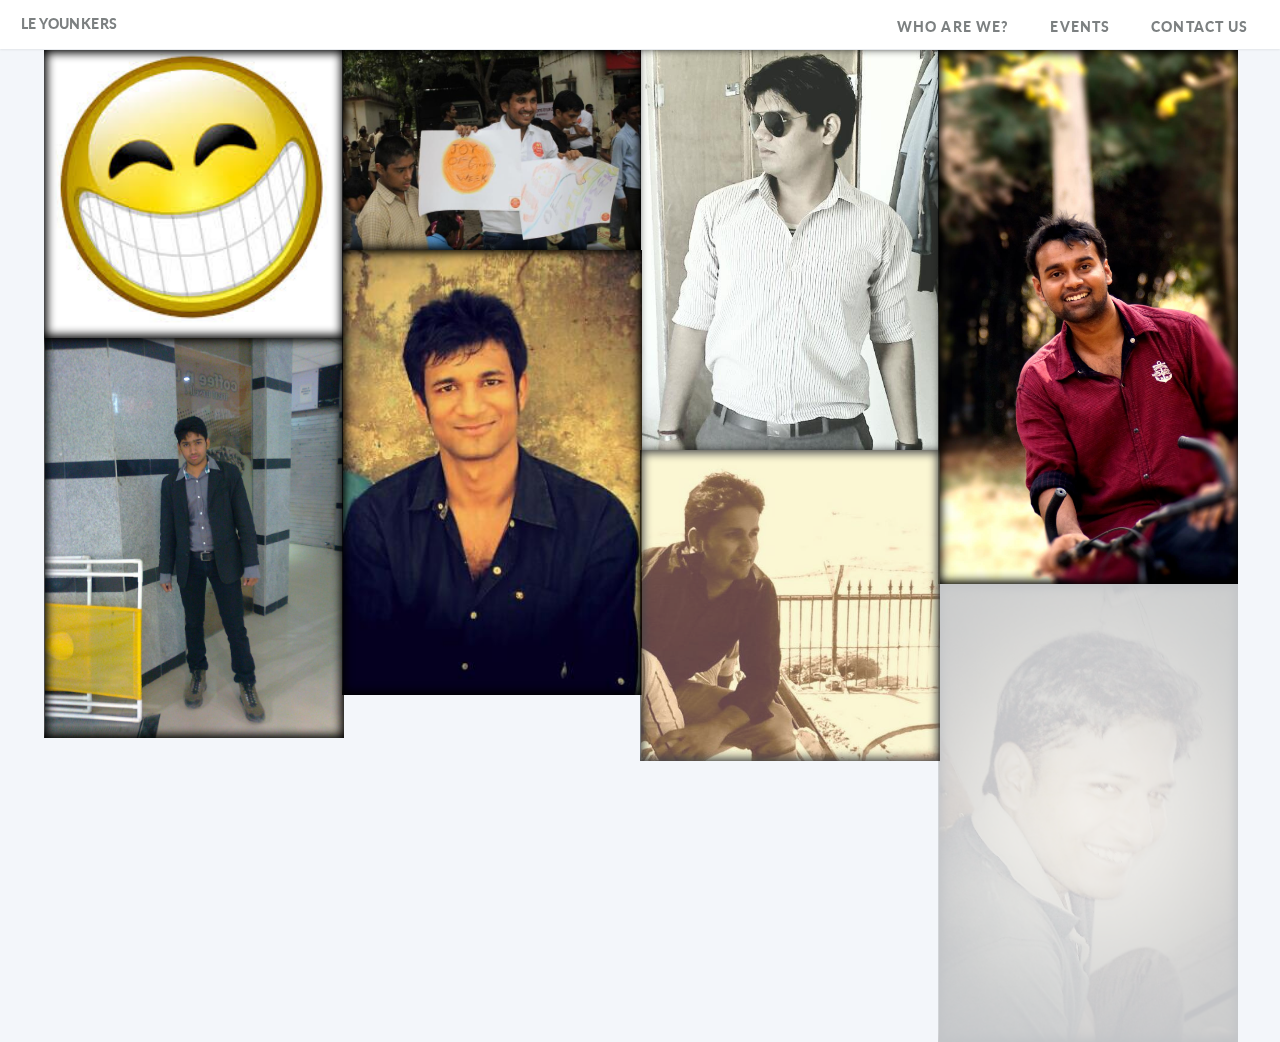
<file: about.html>
<!DOCTYPE html>
<html>
    <head>
        <meta http-equiv="content-type" content="text/html; charset=utf-8" />
        <meta name="description" content="">
        <meta name="keywords" content="Le younkers" />
        <meta name="viewport" content="width=device-width, user-scalable=no, initial-scale=1.0">
        <title>Who are we?</title>

        <link href='http://fonts.googleapis.com/css?family=Scada:400,400italic,700,700italic&subset=latin,cyrillic' rel='stylesheet' type='text/css'>
        <link rel="stylesheet" href="css/jquery.galereya.css">
        <link rel="stylesheet" href="css/basic.css">
        <!--[if lt IE 9]>
        <link rel="stylesheet" href="css/jquery.galereya.ie.css">
        <![endif]-->
        <style>
            .galereya-top {
                position: fixed;
                background: #f6f6f6;
                background: rgba(246, 246, 246, 0.7);
            }
        </style>
		
		<!--[if lte IE 8]><script src="css/ie/html5shiv.js"></script><![endif]-->
		<script src="js/jquery.min.js"></script>
		<script src="js/jquery.dropotron.min.js"></script>
		<script src="js/jquery.scrolly.min.js"></script>
		<script src="js/jquery.scrollgress.min.js"></script>
		<script src="js/skel.min.js"></script>
		<script src="js/skel-layers.min.js"></script>
		<script src="js/init.js"></script>
		<noscript>
			<link rel="stylesheet" href="css/skel.css" />
			<link rel="stylesheet" href="css/style.css" />
			<link rel="stylesheet" href="css/style-wide.css" />
			<link rel="stylesheet" href="css/style-noscript.css" />
		</noscript>
		<!--[if lte IE 8]><link rel="stylesheet" href="css/ie/v8.css" /><![endif]-->
		<!--[if lte IE 9]><link rel="stylesheet" href="css/ie/v9.css" /><![endif]-->
    </head>
    <body class="contact">
    	<header id="header" class="skel-layers-fixed">
				<h1 id="logo"><a href="index.html">Le Younkers</a></h1>
				<nav id="nav">
					<ul>
						<li class="current"><a href="about.html">Who are we?</a></li>
						<li class="current"><a href="index.html#swag">Events</a></li>
						<li class="current"><a href="index.html#cta">Contact us</a></li>
					</ul>
				</nav>
			</header>
		<div>
        	<div id="gallery">
	        	<img src="images/pic19.jpg" alt="Janak aka Asheesh "  data-fullsrc="images/pic19.jpg"/>
	        	<img src="images/pic11.jpg" alt="Munna aka Ankit"  data-fullsrc="images/pic11.jpg"/>
	        	<img src="images/pic4.jpg" alt="CC aka Ankit"  data-fullsrc="images/pic4.jpg"/>
	        	<img src="images/pic14.jpg" alt="Baba aka Ishan"  data-fullsrc="images/pic14.jpg"/>
	        	<img src="images/pic6.jpg" alt="Bunty aka Rishabh"  data-fullsrc="images/pic6.jpg"/>
	        	<img src="images/pic7.jpg" alt="Gops aka Gaurav  "  data-fullsrc="images/pic7.jpg"/>
	        	<img src="images/pic8.jpg" alt="Sunar aka Ashish "  data-fullsrc="images/pic8.jpg"/>
	        	<img src="images/pic9.jpg" alt="Kaalaya aka Shubham "  data-fullsrc="images/pic9.jpg"/>
	        	<img src="images/pic12.jpg" alt="Govind"  data-fullsrc="images/pic12.jpg"/>
	        	<img src="images/pic5.jpg" alt="Vishal"  data-fullsrc="images/pic5.jpg"/>
	        	<img src="images/pic13.jpg" alt="Pikachu aka Rajesh"  data-fullsrc="images/pic13.jpg"/>
	        	<img src="images/pic15.jpg" alt="Goliya aka Parth"  data-fullsrc="images/pic15.jpg"/>
	        	<img src="images/pic16.jpg" alt="Aakash"  data-fullsrc="images/pic16.jpg"/>
	        	<img src="images/pic17.jpg" alt="Kunal aka Dipoo"  data-fullsrc="images/pic17.jpg"/>
	        	<img src="images/pic18.jpg" alt="Tonu"  data-fullsrc="images/pic18.jpg"/>
	        	<img src="images/pic20.jpg" alt="Montiya aka Vishwas"  data-fullsrc="images/pic20.jpg"/>
	        	<img src="images/pic21.jpg" alt="Pratik"  data-fullsrc="images/pic21.jpg"/>
	        	<img src="images/pic22.jpg" alt="Mohit"  data-fullsrc="images/pic22.jpg"/>
	        	<img src="images/pic23.jpg" alt="Samridh"  data-fullsrc="images/pic23.jpg"/>
       		</div>
        
        </div>
		<script src="js/jquery.min.js"></script>
        <script src="js/jquery.galereya.min.js"></script>
        <script>
            $(function() {
                $('#gallery').galereya({
                	 disableSliderOnClick: false,
                });
            });
        </script>
    </body>
</html>
</file>
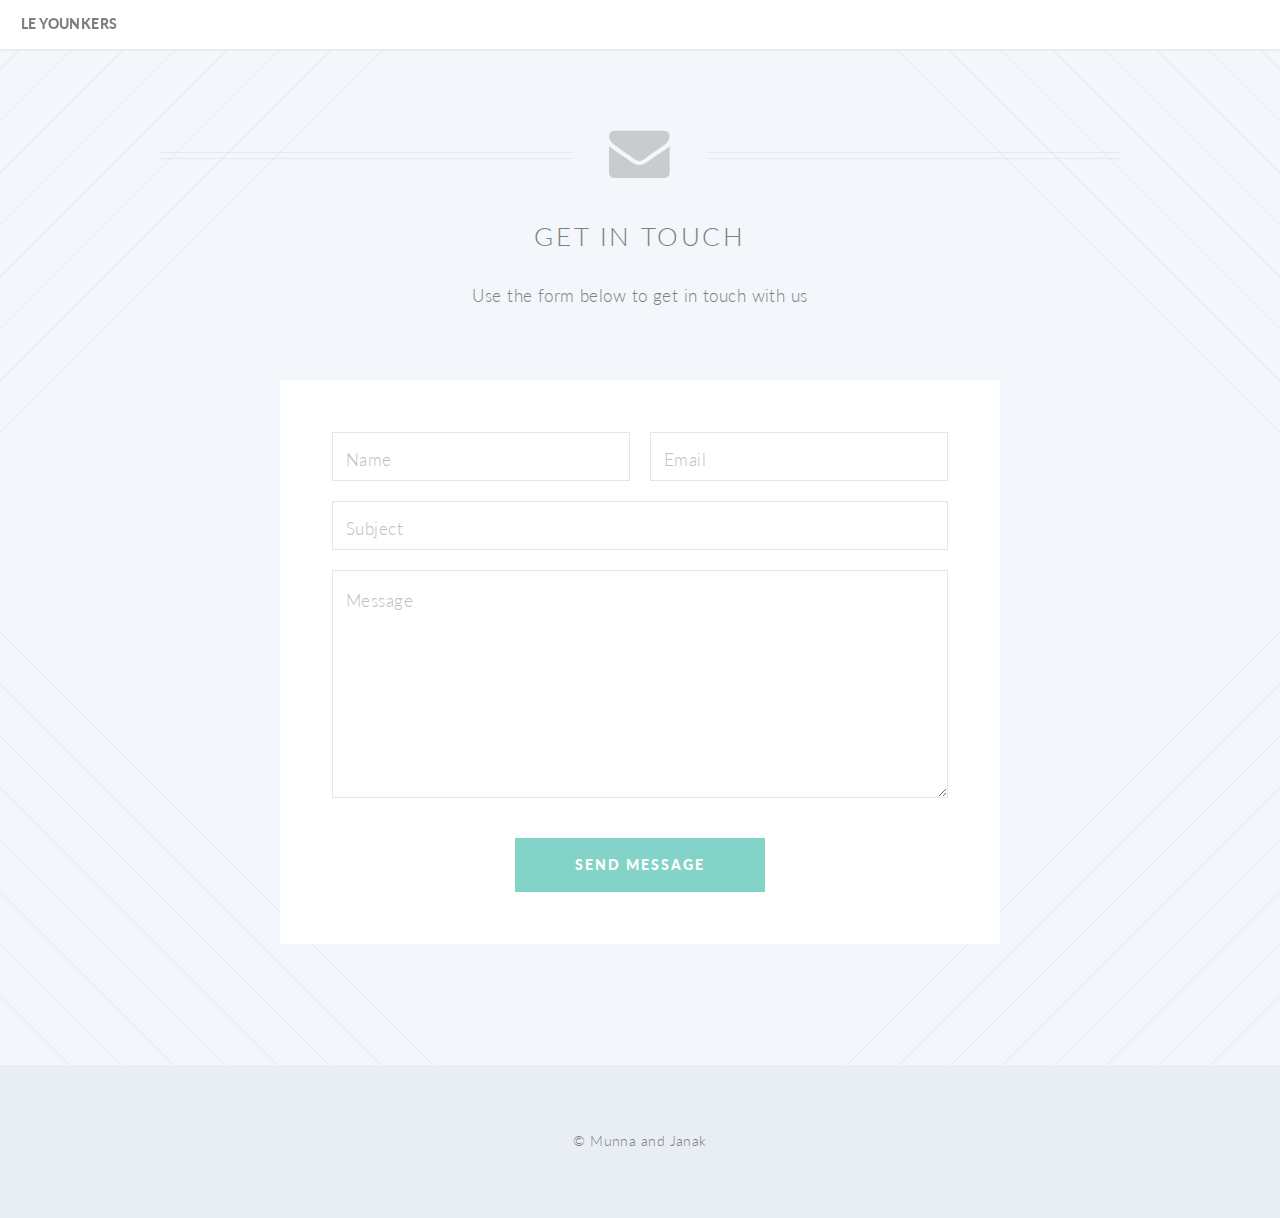
<file: contact.html>
<!DOCTYPE HTML>
<html>
	<head>
		<title>Contact</title>
		<meta http-equiv="content-type" content="text/html; charset=utf-8" />
		<meta name="description" content="" />
		<meta name="keywords" content="" />
		<!--[if lte IE 8]><script src="css/ie/html5shiv.js"></script><![endif]-->
		<script src="js/jquery.min.js"></script>
		<script src="js/jquery.dropotron.min.js"></script>
		<script src="js/jquery.scrolly.min.js"></script>
		<script src="js/jquery.scrollgress.min.js"></script>
		<script src="js/skel.min.js"></script>
		<script src="js/skel-layers.min.js"></script>
		<script src="js/init.js"></script>
		<noscript>
			<link rel="stylesheet" href="css/skel.css" />
			<link rel="stylesheet" href="css/style.css" />
			<link rel="stylesheet" href="css/style-wide.css" />
			<link rel="stylesheet" href="css/style-noscript.css" />
		</noscript>
		<!--[if lte IE 8]><link rel="stylesheet" href="css/ie/v8.css" /><![endif]-->
		<!--[if lte IE 9]><link rel="stylesheet" href="css/ie/v9.css" /><![endif]-->
	</head>
	<body class="contact">
	
		<!-- Header -->
			<header id="header" class="skel-layers-fixed">
				<h1 id="logo"><a href="index.html">Le Younkers</a></h1>
			</header>
		
		<!-- Main -->
			<article id="main">

				<header class="special container">
					<span class="icon fa-envelope"></span>
					<h2>Get In Touch</h2>
					<p>Use the form below to get in touch with us</p>
				</header>
					
				<!-- One -->
					<section class="wrapper style4 special container 75%">
					
						<!-- Content -->
							<div class="content">
								<form action="https://getsimpleform.com/messages?form_api_token=ad4c062081a7938e04316c2e09585263" method="post">
									<!-- the redirect_to is optional, the form will redirect to the referrer on submission -->
  									<input type='hidden' name='redirect_to' value='http://leyounkers.com/' />

									<div class="row 50%">
										<div class="6u 12u(3)">
											<input type="text" name="name" placeholder="Name" />
										</div>
										<div class="6u 12u(3)">
											<input type="text" name="email" placeholder="Email" />
										</div>
									</div>
									<div class="row 50%">
										<div class="12u">
											<input type="text" name="subject" placeholder="Subject" />
										</div>
									</div>
									<div class="row 50%">
										<div class="12u">
											<textarea name="message" placeholder="Message" rows="7"></textarea>
										</div>
									</div>
									<div class="row">
										<div class="12u">
											<ul class="buttons">
												<li><input type="submit" class="special" value="Send Message" /></li>
											</ul>
										</div>
									</div>
								</form>
							</div>
							
					</section>
				
			</article>

		<!-- Footer -->
			<footer id="footer">
				<ul class="copyright">
					<li>&copy; Munna and Janak</li>
				</ul>
			
			</footer>

	</body>
</html>
</file>
<file: css/basic.css>
body {
    font-family: 'Scada', sans-serif;
    font-size: 0.625em;

    background: #f6f6f6;
    color: #212121;
}
</file>
<file: css/style-wide.css>
/*
	Twenty by HTML5 UP
	html5up.net | @n33co
	Free for personal and commercial use under the CCA 3.0 license (html5up.net/license)
*/

/* Basic */

	body, input, select, textarea {
		font-size: 14pt;
	}

/* Section/Article */

	header.special {
		padding-top: 5.5em;
		margin-bottom: 4em;
	}
</file>
<file: css/style-noscript.css>
/*
	Twenty by HTML5 UP
	html5up.net | @n33co
	Free for personal and commercial use under the CCA 3.0 license (html5up.net/license)
*/

/* Banner */

	#banner .inner {
		opacity: 1.0;
	}
</file>
<file: css/ie/v8.css>
/*
	Twenty by HTML5 UP
	html5up.net | @n33co
	Free for personal and commercial use under the CCA 3.0 license (html5up.net/license)
*/

/* Section/Article */

	section > .last-child,
	article > .last-child {
		margin-bottom: 0;
	}

	section.last-child,
	article.last-child {
		margin-bottom: 0;
	}

/* Banner */

	#banner {
		background-image: url("../../images/banner.jpg");
		background-repeat: no-repeat;
		background-size: cover;
		background-position: auto;
		-ms-behavior: url("css/ie/backgroundsize.min.htc");
	}

		#banner .inner {
			background: #341b2b;
		}

/* CTA  */

	#cta {
		background-image: url("../../images/banner.jpg");
		background-repeat: no-repeat;
		background-size: cover;
		background-position: auto;
		-ms-behavior: url("css/ie/backgroundsize.min.htc");
	}
</file>
<file: css/ie/v9.css>
/*
	Twenty by HTML5 UP
	html5up.net | @n33co
	Free for personal and commercial use under the CCA 3.0 license (html5up.net/license)
*/

/* Banner */

	#banner .inner {
		opacity: 1.0;
	}
</file>
<file: css/skel.css>
/* Resets (http://meyerweb.com/eric/tools/css/reset/ | v2.0 | 20110126 | License: none (public domain)) */

	html,body,div,span,applet,object,iframe,h1,h2,h3,h4,h5,h6,p,blockquote,pre,a,abbr,acronym,address,big,cite,code,del,dfn,em,img,ins,kbd,q,s,samp,small,strike,strong,sub,sup,tt,var,b,u,i,center,dl,dt,dd,ol,ul,li,fieldset,form,label,legend,table,caption,tbody,tfoot,thead,tr,th,td,article,aside,canvas,details,embed,figure,figcaption,footer,header,hgroup,menu,nav,output,ruby,section,summary,time,mark,audio,video{margin:0;padding:0;border:0;font-size:100%;font:inherit;vertical-align:baseline;}article,aside,details,figcaption,figure,footer,header,hgroup,menu,nav,section{display:block;}body{line-height:1;}ol,ul{list-style:none;}blockquote,q{quotes:none;}blockquote:before,blockquote:after,q:before,q:after{content:'';content:none;}table{border-collapse:collapse;border-spacing:0;}body{-webkit-text-size-adjust:none}

/* Box Model */

	*, *:before, *:after {
		-moz-box-sizing: border-box;
		-webkit-box-sizing: border-box;
		box-sizing: border-box;
	}

/* Container */

	.container {
		margin-left: auto;
		margin-right: auto;
		
		/* width: (containers) */
		width: 1200px;
	}

	/* Modifiers */

		/* 125% */
			.container.\31 25\25 {
				width: 100%;
				
				/* max-width: (containers * 1.25) */
				max-width: 1500px;

				/* min-width: (containers) */
				min-width: 1200px;
			}

		/* 75% */
			.container.\37 5\25 {
				
				/* width: (containers * 0.75) */
				width: 900px;

			}

		/* 50% */
			.container.\35 0\25 {
				
				/* width: (containers * 0.50) */
				width: 600px;

			}

		/* 25% */
			.container.\32 5\25 {
				
				/* width: (containers * 0.25) */
				width: 300px;

			}

/* Grid */

	.row {
		border-bottom: solid 1px transparent;
	}

	.row > * {
		float: left;
	}
	
	.row:after, .row:before {
		content: '';
		display: block;
		clear: both;
		height: 0;
	}
	
	.row.uniform > * > :first-child {
		margin-top: 0;
	}
	
	.row.uniform > * > :last-child {
		margin-bottom: 0;
	}

	/* Gutters */

		/* Normal */
		
			.row > * {
				/* padding: (gutters.horizontal) 0 0 (gutters.vertical) */
				padding: 40px 0 0 40px;
			}

			.row {
				/* margin: -(gutters.horizontal) 0 -1px -(gutters.vertical) */
				margin: -40px 0 -1px -40px;
			}
			
			.row.uniform > * {
				/* padding: (gutters.vertical) 0 0 (gutters.vertical) */
				padding: 40px 0 0 40px;
			}

			.row.uniform {
				/* margin: -(gutters.vertical) 0 -1px -(gutters.vertical) */
				margin: -40px 0 -1px -40px;
			}
			
		/* 200% */
		
			.row.\32 00\25 > * {
				/* padding: (gutters.horizontal) 0 0 (gutters.vertical) */
				padding: 80px 0 0 80px;
			}

			.row.\32 00\25 {
				/* margin: -(gutters.horizontal) 0 -1px -(gutters.vertical) */
				margin: -80px 0 -1px -80px;
			}

			.row.uniform.\32 00\25 > * {
				/* padding: (gutters.vertical) 0 0 (gutters.vertical) */
				padding: 80px 0 0 80px;
			}

			.row.uniform.\32 00\25 {
				/* margin: -(gutters.vertical) 0 -1px -(gutters.vertical) */
				margin: -80px 0 -1px -80px;
			}

		/* 150% */
		
			.row.\31 50\25 > * {
				/* padding: (gutters.horizontal) 0 0 (gutters.vertical) */
				padding: 60px 0 0 60px;
			}

			.row.\31 50\25 {
				/* margin: -(gutters.horizontal) 0 -1px -(gutters.vertical) */
				margin: -60px 0 -1px -60px;
			}

			.row.uniform.\31 50\25 > * {
				/* padding: (gutters.vertical) 0 0 (gutters.vertical) */
				padding: 60px 0 0 60px;
			}

			.row.uniform.\31 50\25 {
				/* margin: -(gutters.vertical) 0 -1px -(gutters.vertical) */
				margin: -60px 0 -1px -60px;
			}

		/* 50% */
		
			.row.\35 0\25 > * {
				/* padding: (gutters.horizontal) 0 0 (gutters.vertical) */
				padding: 20px 0 0 20px;
			}

			.row.\35 0\25 {
				/* margin: -(gutters.horizontal) 0 -1px -(gutters.vertical) */
				margin: -20px 0 -1px -20px;
			}

			.row.uniform.\35 0\25 > * {
				/* padding: (gutters.vertical) 0 0 (gutters.vertical) */
				padding: 20px 0 0 20px;
			}

			.row.uniform.\35 0\25 {
				/* margin: -(gutters.vertical) 0 -1px -(gutters.vertical) */
				margin: -20px 0 -1px -20px;
			}

		/* 25% */
		
			.row.\32 5\25 > * {
				/* padding: (gutters.horizontal) 0 0 (gutters.vertical) */
				padding: 10px 0 0 10px;
			}

			.row.\32 5\25 {
				/* margin: -(gutters.horizontal) 0 -1px -(gutters.vertical) */
				margin: -10px 0 -1px -10px;
			}

			.row.uniform.\32 5\25 > * {
				/* padding: (gutters.vertical) 0 0 (gutters.vertical) */
				padding: 10px 0 0 10px;
			}

			.row.uniform.\32 5\25 {
				/* margin: -(gutters.vertical) 0 -1px -(gutters.vertical) */
				margin: -10px 0 -1px -10px;
			}

		/* 0% */
		
			.row.\30 \25 > * {
				padding: 0;
			}

			.row.\30 \25 {
				margin: 0 0 -1px 0;
			}

	/* Cells */

		.\31 2u, .\31 2u\24, .\31 2u\28 1\29, .\31 2u\24\28 1\29 { width: 100%; clear: none; }
		.\31 1u, .\31 1u\24, .\31 1u\28 1\29, .\31 1u\24\28 1\29 { width: 91.6666666667%; clear: none; }
		.\31 0u, .\31 0u\24, .\31 0u\28 1\29, .\31 0u\24\28 1\29 { width: 83.3333333333%; clear: none; }
		.\39 u, .\39 u\24, .\39 u\28 1\29, .\39 u\24\28 1\29 { width: 75%; clear: none; }
		.\38 u, .\38 u\24, .\38 u\28 1\29, .\38 u\24\28 1\29 { width: 66.6666666667%; clear: none; }
		.\37 u, .\37 u\24, .\37 u\28 1\29, .\37 u\24\28 1\29 { width: 58.3333333333%; clear: none; }
		.\36 u, .\36 u\24, .\36 u\28 1\29, .\36 u\24\28 1\29 { width: 50%; clear: none; }
		.\35 u, .\35 u\24, .\35 u\28 1\29, .\35 u\24\28 1\29 { width: 41.6666666667%; clear: none; }
		.\34 u, .\34 u\24, .\34 u\28 1\29, .\34 u\24\28 1\29 { width: 33.3333333333%; clear: none; }
		.\33 u, .\33 u\24, .\33 u\28 1\29, .\33 u\24\28 1\29 { width: 25%; clear: none; }
		.\32 u, .\32 u\24, .\32 u\28 1\29, .\32 u\24\28 1\29 { width: 16.6666666667%; clear: none; }
		.\31 u, .\31 u\24, .\31 u\28 1\29, .\31 u\24\28 1\29 { width: 8.3333333333%; clear: none; }

		.\31 2u\24 + *, .\31 2u\24\28 1\29 + *,
		.\31 1u\24 + *, .\31 1u\24\28 1\29 + *,
		.\31 0u\24 + *, .\31 0u\24\28 1\29 + *,
		.\39 u\24 + *, .\39 u\24\28 1\29 + *,
		.\38 u\24 + *, .\38 u\24\28 1\29 + *,
		.\37 u\24 + *, .\37 u\24\28 1\29 + *,
		.\36 u\24 + *, .\36 u\24\28 1\29 + *,
		.\35 u\24 + *, .\35 u\24\28 1\29 + *,
		.\34 u\24 + *, .\34 u\24\28 1\29 + *,
		.\33 u\24 + *, .\33 u\24\28 1\29 + *,
		.\32 u\24 + *, .\32 u\24\28 1\29 + *,
		.\31 u\24  + *,  .\31 u\24\28 1\29 + * {
			clear: left;
		}
			
		.\-11u { margin-left: 91.6666666667% }
		.\-10u { margin-left: 83.3333333333% }
		.\-9u { margin-left: 75% }
		.\-8u { margin-left: 66.6666666667% }
		.\-7u { margin-left: 58.3333333333% }
		.\-6u { margin-left: 50% }
		.\-5u { margin-left: 41.6666666667% }
		.\-4u { margin-left: 33.3333333333% }
		.\-3u { margin-left: 25% }
		.\-2u { margin-left: 16.6666666667% }
		.\-1u { margin-left: 8.3333333333% }
</file>
<file: css/style.css>
@import url("font-awesome.min.css");
@import url("http://fonts.googleapis.com/css?family=Lato:300,400,900");

/*
	Twenty by HTML5 UP
	html5up.net | @n33co
	Free for personal and commercial use under the CCA 3.0 license (html5up.net/license)
*/

/* Basic */

	body, #skel-layers-wrapper {
		background: #f3f6fa;
	}

	body.is-loading * {
		-moz-animation: none !important;
		-webkit-animation: none !important;
		-o-animation: none !important;
		-ms-animation: none !important;
		animation: none !important;
		-moz-transition: none !important;
		-webkit-transition: none !important;
		-o-transition: none !important;
		-ms-transition: none !important;
		transition: none !important;
	}

	body, input, select, textarea {
		color: #7c8081;
		font-family: 'Lato', sans-serif;
		font-size: 15pt;
		font-weight: 300;
		letter-spacing: 0.025em;
		line-height: 1.75em;
	}

	a {
		-moz-transition: color 0.2s ease-in-out, border-color 0.2s ease-in-out, background-color 0.2s ease-in-out;
		-webkit-transition: color 0.2s ease-in-out, border-color 0.2s ease-in-out, background-color 0.2s ease-in-out;
		-o-transition: color 0.2s ease-in-out, border-color 0.2s ease-in-out, background-color 0.2s ease-in-out;
		-ms-transition: color 0.2s ease-in-out, border-color 0.2s ease-in-out, background-color 0.2s ease-in-out;
		transition: color 0.2s ease-in-out, border-color 0.2s ease-in-out, background-color 0.2s ease-in-out;
		color: #3fb1a3;
		text-decoration: none;
		border-bottom: dotted 1px;
	}

		a:hover {
			border-bottom-color: transparent;
		}

	strong, b {
		font-weight: 400;
	}

	p, ul, ol, dl, table, blockquote {
		margin: 0 0 2em 0;
	}

	h1, h2, h3, h4, h5, h6 {
		color: inherit;
		font-weight: 300;
		line-height: 1.75em;
		margin-bottom: 1em;
		text-transform: uppercase;
	}

		h1 a, h2 a, h3 a, h4 a, h5 a, h6 a {
			color: inherit;
			text-decoration: none;
			border: 0;
		}

	h2 {
		font-size: 1.5em;
		letter-spacing: 0.1em;
	}

	h3 {
		font-size: 1.15em;
		letter-spacing: 0.025em;
	}

	sub {
		font-size: 0.8em;
		position: relative;
		top: 0.5em;
	}

	sup {
		font-size: 0.8em;
		position: relative;
		top: -0.5em;
	}

	hr {
		border-top: solid 1px rgba(124, 128, 129, 0.2);
		border: 0;
		margin-bottom: 1.5em;
	}

	blockquote {
		border-left: solid 0.5em rgba(124, 128, 129, 0.2);
		font-style: italic;
		padding: 1em 0 1em 2em;
	}

/* Section/Article */

	section.special, article.special {
		text-align: center;
	}

	header.major {
		padding-bottom: 2em;
	}

	header.special {
		margin-bottom: 5em;
		padding-top: 7em;
		position: relative;
		text-align: center;
	}

		header.special:before, header.special:after {
			border-bottom: solid 1.5px;
			border-top: solid 1.5px;
			content: '';
			height: 7px;
			opacity: 0.1;
			position: absolute;
			top: 1.75em;
			width: 43%;
		}

		header.special:before {
			left: 0;
		}

		header.special:after {
			right: 0;
		}

		header.special h2 {
			margin-bottom: 0;
		}

		header.special h2 + p {
			margin-bottom: 0;
			padding-top: 1.5em;
		}

		header.special .icon {
			cursor: default;
			height: 7em;
			left: 0;
			position: absolute;
			text-align: center;
			top: 1em;
			width: 100%;
		}

			header.special .icon:before {
				font-size: 3.5em;
				opacity: 0.35;
			}

	footer > :last-child {
		margin-bottom: 0;
	}

	footer.major {
		padding-top: 3em;
	}

/* Form */

	input[type="text"],
	input[type="password"],
	input[type="email"],
	textarea {
		-moz-transition: background-color 0.2s ease-in-out, border-color 0.2s ease-in-out;
		-webkit-transition: background-color 0.2s ease-in-out, border-color 0.2s ease-in-out;
		-o-transition: background-color 0.2s ease-in-out, border-color 0.2s ease-in-out;
		-ms-transition: background-color 0.2s ease-in-out, border-color 0.2s ease-in-out;
		transition: background-color 0.2s ease-in-out, border-color 0.2s ease-in-out;
		-moz-appearance: none;
		-webkit-appearance: none;
		-o-appearance: none;
		-ms-appearance: none;
		appearance: none;
		background: none;
		border: solid 1px rgba(124, 128, 129, 0.2);
		color: inherit;
		display: block;
		padding: 0.75em;
		text-decoration: none;
		width: 100%;
		outline: 0;
	}

		input[type="text"]:focus,
		input[type="password"]:focus,
		input[type="email"]:focus,
		textarea:focus {
			border-color: #83d3c9;
		}

	input[type="text"],
	input[type="password"],
	input[type="email"] {
		line-height: 1em;
	}

	::-webkit-input-placeholder {
		color: inherit;
		opacity: 0.5;
		position: relative;
		top: 3px;
	}

	:-moz-placeholder {
		color: inherit;
		opacity: 0.5;
	}

	::-moz-placeholder {
		color: inherit;
		opacity: 0.5;
	}

	:-ms-input-placeholder {
		color: inherit;
		opacity: 0.5;
	}

	.formerize-placeholder {
		color: rgba(124, 128, 129, 0.5) !important;
	}

/* Image */

	.image {
		border: 0;
		position: relative;
	}

		.image:before {
			background: url("images/overlay.png");
			content: '';
			height: 100%;
			left: 0;
			position: absolute;
			top: 0;
			width: 100%;
		}

		.image.fit {
			display: block;
		}

			.image.fit img {
				display: block;
				width: 100%;
			}

		.image.featured {
			display: block;
			margin: 0 0 2em 0;
		}

			.image.featured img {
				display: block;
				width: 100%;
			}

/* Icon */

	.icon {
		position: relative;
	}

		.icon:before {
			-moz-osx-font-smoothing: grayscale;
			-webkit-font-smoothing: antialiased;
			font-family: FontAwesome;
			font-style: normal;
			font-weight: normal;
			text-transform: none !important;
		}

		.icon.circle {
			-moz-transition: all 0.2s ease-in-out;
			-webkit-transition: all 0.2s ease-in-out;
			-o-transition: all 0.2s ease-in-out;
			-ms-transition: all 0.2s ease-in-out;
			transition: all 0.2s ease-in-out;
			border: 0;
			border-radius: 100%;
			display: inline-block;
			font-size: 1.25em;
			height: 2.25em;
			left: 0;
			line-height: 2.25em;
			text-align: center;
			text-decoration: none;
			top: 0;
			width: 2.25em;
		}

			.icon.circle:hover {
				top: -0.2em;
			}

			.icon.circle.fa-twitter {
				background: #70aecd;
				color: white;
			}

				.icon.circle.fa-twitter:hover {
					background: #7fb7d2;
				}

			.icon.circle.fa-facebook {
				background: #7490c3;
				color: white;
			}

				.icon.circle.fa-facebook:hover {
					background: #829bc9;
				}

			.icon.circle.fa-google-plus {
				background: #db6b67;
				color: white;
			}

				.icon.circle.fa-google-plus:hover {
					background: #df7b77;
				}

			.icon.circle.fa-github {
				background: #dcad8b;
				color: white;
			}

				.icon.circle.fa-github:hover {
					background: #e1b89b;
				}

			.icon.circle.fa-dribbble {
				background: #da83ae;
				color: white;
			}

				.icon.circle.fa-dribbble:hover {
					background: #df93b8;
				}

		.icon.featured {
			cursor: default;
			display: block;
			margin: 0 0 1.5em 0;
			opacity: 0.35;
			text-align: center;
		}

			.icon.featured:before {
				font-size: 5em;
				line-height: 1em;
			}

		.icon > .label {
			display: none;
		}

/* List */

	ol.default {
		list-style: decimal;
		padding-left: 1.25em;
	}

		ol.default li {
			padding-left: 0.25em;
		}

	ul.default {
		list-style: disc;
		padding-left: 1em;
	}

		ul.default li {
			padding-left: 0.5em;
		}

	ul.icons {
		cursor: default;
	}

		ul.icons li {
			display: inline-block;
			line-height: 1em;
			padding-left: 0.5em;
		}

			ul.icons li:first-child {
				padding-left: 0;
			}

	ul.featured-icons {
		cursor: default;
		margin: -0.75em 0 0 0;
		opacity: 0.35;
		overflow: hidden;
		position: relative;
	}

		ul.featured-icons li {
			display: block;
			float: left;
			text-align: center;
			width: 50%;
		}

			ul.featured-icons li .icon {
				display: inline-block;
				font-size: 6.25em;
				height: 1.25em;
				line-height: 1.25em;
				width: 1em;
			}

	ul.buttons {
		cursor: default;
	}

		ul.buttons:last-child {
			margin-bottom: 0;
		}

		ul.buttons li {
			display: inline-block;
			padding: 0 0 0 1.5em;
		}

			ul.buttons li:first-child {
				padding: 0;
			}

		ul.buttons.vertical li {
			display: block;
			padding: 1.5em 0 0 0;
		}

			ul.buttons.vertical li:first-child {
				padding: 0;
			}

/* Table */

	table {
		width: 100%;
	}

		table.default {
			width: 100%;
		}

			table.default tbody tr {
				border-bottom: solid 1px rgba(124, 128, 129, 0.2);
			}

			table.default td {
				padding: 0.5em 1em 0.5em 1em;
			}

			table.default th {
				font-weight: 400;
				padding: 0.5em 1em 0.5em 1em;
				text-align: left;
			}

			table.default thead {
				background: #7c8081;
				color: #fff;
			}

/* Button */

	input[type="button"],
	input[type="submit"],
	input[type="reset"],
	.button {
		-moz-appearance: none;
		-webkit-appearance: none;
		-o-appearance: none;
		-ms-appearance: none;
		appearance: none;
		-moz-transition: color 0.2s ease-in-out, border-color 0.2s ease-in-out, background-color 0.2s ease-in-out;
		-webkit-transition: color 0.2s ease-in-out, border-color 0.2s ease-in-out, background-color 0.2s ease-in-out;
		-o-transition: color 0.2s ease-in-out, border-color 0.2s ease-in-out, background-color 0.2s ease-in-out;
		-ms-transition: color 0.2s ease-in-out, border-color 0.2s ease-in-out, background-color 0.2s ease-in-out;
		transition: color 0.2s ease-in-out, border-color 0.2s ease-in-out, background-color 0.2s ease-in-out;
		background: none;
		border: solid 1px;
		color: inherit;
		cursor: pointer;
		display: inline-block;
		font-size: 0.8em;
		font-weight: 900;
		letter-spacing: 2px;
		min-width: 18em;
		padding: 0 0.75em;
		line-height: 3.75em;
		text-align: center;
		text-decoration: none;
		text-transform: uppercase;
	}

		input[type="button"]:hover,
		input[type="submit"]:hover,
		input[type="reset"]:hover,
		.button:hover {
			background: rgba(188, 202, 206, 0.15);
			border-color: inherit;
		}

		input[type="button"].special,
		input[type="submit"].special,
		input[type="reset"].special,
		.button.special {
			background: #83d3c9;
			border-color: #83d3c9;
			color: white !important;
		}

			input[type="button"].special:hover,
			input[type="submit"].special:hover,
			input[type="reset"].special:hover,
			.button.special:hover {
				background: #96dad1 !important;
				border-color: #96dad1 !important;
			}

		input[type="button"].fit,
		input[type="submit"].fit,
		input[type="reset"].fit,
		.button.fit {
			width: 100%;
		}

		input[type="button"].small,
		input[type="submit"].small,
		input[type="reset"].small,
		.button.small {
			font-size: 0.7em;
			min-width: 14em;
			padding: 0.5em 0;
		}

/* Wrapper */

	.wrapper {
		margin-bottom: 5em;
		padding: 5em;
	}

		.wrapper.style1 {
			padding: 0;
		}

		.wrapper.style2 {
			background-color: #83d3c9;
			background-image: url("images/light-bl.svg"), url("images/light-br.svg");
			background-position: bottom left, bottom right;
			background-repeat: no-repeat, no-repeat;
			background-size: 25em, 25em;
			color: white;
		}

			.wrapper.style2 .button:hover {
				background: rgba(255, 255, 255, 0.15) !important;
			}

			.wrapper.style2 .button.special {
				background: white;
				border-color: white;
				color: #83d3c9 !important;
			}

				.wrapper.style2 .button.special:hover {
					border-color: inherit !important;
					color: white !important;
				}

		.wrapper.style3 {
			background: white;
			color: inherit;
		}

		.wrapper.style4 {
			background: white;
			color: inherit;
			padding: 4em;
		}

/* Header */
	@-moz-keyframes reveal-header { 0% { top: -5em; } 100% { top: 0; } }
	@-webkit-keyframes reveal-header { 0% { top: -5em; } 100% { top: 0; } }
	@-o-keyframes reveal-header { 0% { top: -5em; } 100% { top: 0; } }
	@-ms-keyframes reveal-header { 0% { top: -5em; } 100% { top: 0; } }
	@keyframes reveal-header { 0% { top: -5em; } 100% { top: 0; } }

	#header {
		background: white;
		box-shadow: 0 1px 2px 0 rgba(0, 0, 0, 0.075);
		color: inherit;
		cursor: default;
		font-size: 0.8em;
		left: 0;
		padding: 1em 1.5em;
		position: fixed;
		top: 0;
		width: 100%;
		z-index: 10000;
	}

		#header h1 {
			font-weight: 900;
			margin: 0;
		}

			#header h1 span {
				font-weight: 300;
			}

		#header nav {
			letter-spacing: 0.075em;
			position: absolute;
			right: 1.5em;
			text-transform: uppercase;
			top: 0.75em;
		}

			#header nav ul li {
				display: inline-block;
				margin-left: 1.5em;
			}

				#header nav ul li > ul {
					display: none;
				}

				#header nav ul li a {
					border: solid 1px transparent;
					color: inherit;
					display: inline-block;
					line-height: 1em;
					padding: 0.6em 0.75em;
					text-decoration: none;
				}

				#header nav ul li input[type="button"],
				#header nav ul li input[type="submit"],
				#header nav ul li input[type="reset"],
				#header nav ul li .button {
					font-size: 1em;
					min-width: 0;
					width: auto;
				}

				#header nav ul li.submenu > a:before {
					-moz-osx-font-smoothing: grayscale;
					-webkit-font-smoothing: antialiased;
					font-family: FontAwesome;
					font-style: normal;
					font-weight: normal;
					text-transform: none !important;
				}

				#header nav ul li.submenu > a:before {
					content: '\f107';
					margin-right: 0.65em;
				}

				#header nav ul li.active > a, #header nav ul li:hover > a {
					-moz-transition: all 0.2s ease-in-out;
					-webkit-transition: all 0.2s ease-in-out;
					-o-transition: all 0.2s ease-in-out;
					-ms-transition: all 0.2s ease-in-out;
					transition: all 0.2s ease-in-out;
					background: rgba(188, 202, 206, 0.15);
				}

				#header nav ul li.current > a {
					font-weight: 900;
				}

		#header.reveal {
			-moz-animation: reveal-header 0.5s;
			-webkit-animation: reveal-header 0.5s;
			-o-animation: reveal-header 0.5s;
			-ms-animation: reveal-header 0.5s;
			animation: reveal-header 0.5s;
		}

		#header.alt {
			-moz-animation: none;
			-webkit-animation: none;
			-o-animation: none;
			-ms-animation: none;
			animation: none;
			background: transparent;
			box-shadow: none;
			color: white;
			padding: 2em 2.5em;
			position: absolute;
		}

			#header.alt nav {
				right: 2.5em;
				top: 1.75em;
			}

				#header.alt nav ul li.active > a, #header.alt nav ul li:hover > a {
					border: solid 1px;
				}

/* Dropotron */

	.dropotron {
		background: #fff;
		box-shadow: 0 1px 2px 0 rgba(0, 0, 0, 0.075);
		line-height: 2.25em;
		min-width: 13em;
		padding: 1em 0;
		text-transform: uppercase;
		margin-top: calc(-1em + 1px);
	}

		.dropotron.level-0 {
			font-size: 0.7em;
			font-weight: 400;
			margin-top: 1.5em;
		}

			.dropotron.level-0:before {
				border-bottom: solid 0.5em #fff;
				border-left: solid 0.5em transparent;
				border-right: solid 0.5em transparent;
				content: '';
				left: 0.75em;
				position: absolute;
				top: -0.45em;
			}

		.dropotron > li {
			border-top: solid 1px rgba(124, 128, 129, 0.2);
		}

			.dropotron > li > a {
				-moz-transition: none;
				-webkit-transition: none;
				-o-transition: none;
				-ms-transition: none;
				transition: none;
				color: inherit;
				text-decoration: none;
				padding: 0 1em;
				border: 0;
			}

			.dropotron > li:hover > a {
				background: #83d3c9;
				color: white;
			}

			.dropotron > li:first-child {
				border-top: 0;
			}

/* Banner */
	@-moz-keyframes reveal-banner { 0% { opacity: 0; } 100% { opacity: 1; } }
	@-webkit-keyframes reveal-banner { 0% { opacity: 0; } 100% { opacity: 1; } }
	@-o-keyframes reveal-banner { 0% { opacity: 0; } 100% { opacity: 1; } }
	@-ms-keyframes reveal-banner { 0% { opacity: 0; } 100% { opacity: 1; } }
	@keyframes reveal-banner { 0% { opacity: 0; } 100% { opacity: 1; } }

	#banner {
		background-attachment: scroll, scroll, scroll, fixed;
		background-color: #645862;
		background-image: url("images/light-bl.svg"), url("images/light-br.svg"), url("images/overlay.png"), url("../images/banner.jpg");
		background-position: bottom left, bottom right, top left, top center;
		background-repeat: no-repeat, no-repeat, repeat, no-repeat;
		background-size: 25em, 25em, auto, cover;
		color: white;
		cursor: default;
		padding: 6em 0;
		text-align: center;
	}

		#banner .inner {
			-moz-animation: reveal-banner 1s 0.25s ease-in-out;
			-webkit-animation: reveal-banner 1s 0.25s ease-in-out;
			-o-animation: reveal-banner 1s 0.25s ease-in-out;
			-ms-animation: reveal-banner 1s 0.25s ease-in-out;
			animation: reveal-banner 1s 0.25s ease-in-out;
			-moz-animation-fill-mode: forwards;
			-webkit-animation-fill-mode: forwards;
			-o-animation-fill-mode: forwards;
			-ms-animation-fill-mode: forwards;
			animation-fill-mode: forwards;
			background: rgba(52, 27, 43, 0.5);
			color: white;
			display: inline-block;
			opacity: 0;
			padding: 3em;
			text-align: center;
		}

			#banner .inner header {
				display: inline-block;
				border-bottom: solid 2px;
				border-top: solid 2px;
				margin: 0 0 2em 0;
				padding: 3px 0 3px 0;
			}

				#banner .inner header h2 {
					border-bottom: solid 2px;
					border-top: solid 2px;
					font-size: 2.5em;
					font-weight: 900;
					letter-spacing: 0.2em;
					margin: 0;
					padding-left: 0.05em;
					position: relative;
					text-transform: uppercase;
				}

			#banner .inner p {
				letter-spacing: 0.1em;
				margin: 0;
				text-transform: uppercase;
			}

				#banner .inner p a {
					color: inherit;
					font-weight: 400;
					text-decoration: none;
				}

			#banner .inner footer {
				margin: 2em 0 0 0;
			}

/* Main */

	#main {
		background-image: url("images/dark-tl.svg"), url("images/dark-tr.svg"), url("images/dark-bl.svg"), url("images/dark-br.svg");
		background-position: top left, top right, bottom left, bottom right;
		background-repeat: no-repeat;
		background-size: 25em;
		padding: 7em 0;
	}

		#main > :last-child {
			margin-bottom: 0;
		}

		#main .sidebar section {
			border-top: solid 1px rgba(124, 128, 129, 0.2);
			margin: 3em 0 0 0;
			padding: 3em 0 0 0;
		}

			#main .sidebar section:first-child {
				border-top: 0;
				padding-top: 0;
				margin-top: 0;
			}

	body.index #main {
		padding-top: 5em;
	}

/* CTA */

	#cta {
		background-attachment: scroll, scroll, scroll, fixed;
		background-color: #645862;
		background-image: url("images/light-tl.svg"), url("images/light-tr.svg"), url("images/overlay.png"), url("../images/banner.jpg");
		background-position: top left, top right, top left, bottom center;
		background-repeat: no-repeat, no-repeat, repeat, no-repeat;
		background-size: 25em, 25em, auto, cover;
		color: white;
		padding: 5em;
		text-align: center;
	}

		#cta header {
			margin-bottom: 2em;
		}

/* Footer */

	#footer {
		background: #e8eef4;
		color: #7c8081;
		padding: 5em 5em 10em 5em;
		text-align: center;
	}

		#footer .copyright {
			font-size: 0.8em;
			line-height: 1em;
		}

			#footer .copyright a {
				color: inherit;
			}

			#footer .copyright li {
				display: inline-block;
				margin-left: 1em;
				padding-left: 1em;
				border-left: dotted 1px;
			}

				#footer .copyright li:first-child {
					margin: 0;
					padding: 0;
					border: 0;
				}

/* Layer */

	#topButton .toggle {
		height: 100%;
		left: 0;
		position: absolute;
		text-align: center;
		top: 0;
		width: 100%;
	}

		#topButton .toggle:before {
			-moz-osx-font-smoothing: grayscale;
			-webkit-font-smoothing: antialiased;
			font-family: FontAwesome;
			font-style: normal;
			font-weight: normal;
			text-transform: none !important;
		}

		#topButton .toggle:before {
			color: white;
			content: '\f039';
			font-size: 0.75em;
			height: 30px;
			left: 0;
			line-height: 30px;
			opacity: 0.5;
			position: absolute;
			top: 0;
			width: 100%;
			z-index: 1;
		}

		#topButton .toggle:after {
			background: rgba(163, 169, 170, 0.75);
			border-radius: 0 0 4px 4px;
			content: '';
			height: 30px;
			left: 50%;
			margin-left: -40px;
			position: absolute;
			top: 0;
			width: 80px;
		}

	#sideButton .toggle {
		height: 100%;
		left: 0;
		position: absolute;
		text-align: center;
		top: 0;
		width: 100%;
	}

		#sideButton .toggle:before {
			-moz-osx-font-smoothing: grayscale;
			-webkit-font-smoothing: antialiased;
			font-family: FontAwesome;
			font-style: normal;
			font-weight: normal;
			text-transform: none !important;
		}

		#sideButton .toggle:before {
			color: white;
			content: '\f039';
			font-size: 1em;
			height: 40px;
			left: 10px;
			line-height: 40px;
			opacity: 0.5;
			position: absolute;
			top: 11px;
			width: 60px;
			z-index: 1;
		}

		#sideButton .toggle:after {
			background: rgba(163, 169, 170, 0.75);
			border-radius: 2px;
			content: '';
			height: 40px;
			left: 10px;
			position: absolute;
			top: 10px;
			width: 60px;
		}

	#topPanel,
	#sidePanel {
		background: #1c2021;
		color: white;
		font-size: 0.8em;
		letter-spacing: 0.075em;
		text-transform: uppercase;
	}

		#topPanel nav,
		#sidePanel nav {
			padding: 0.25em 0.5em 1em 0.5em;
		}

		#topPanel .link,
		#sidePanel .link {
			border: 0;
			border-top: solid 1px rgba(255, 255, 255, 0.05);
			color: inherit;
			display: block;
			height: 3em;
			line-height: 3em;
			opacity: 0.75;
			text-decoration: none;
		}

			#topPanel .link.depth-0,
			#sidePanel .link.depth-0 {
				font-weight: 900;
			}

			#topPanel .link:first-child,
			#sidePanel .link:first-child {
				border-top: 0;
			}

		#topPanel .indent-1,
		#sidePanel .indent-1 {
			display: inline-block;
			width: 1em;
		}

		#topPanel .indent-2,
		#sidePanel .indent-2 {
			display: inline-block;
			width: 2em;
		}

		#topPanel .indent-3,
		#sidePanel .indent-3 {
			display: inline-block;
			width: 3em;
		}

		#topPanel .indent-4,
		#sidePanel .indent-4 {
			display: inline-block;
			width: 4em;
		}

		#topPanel .indent-5,
		#sidePanel .indent-5 {
			display: inline-block;
			width: 5em;
		}
</file>
